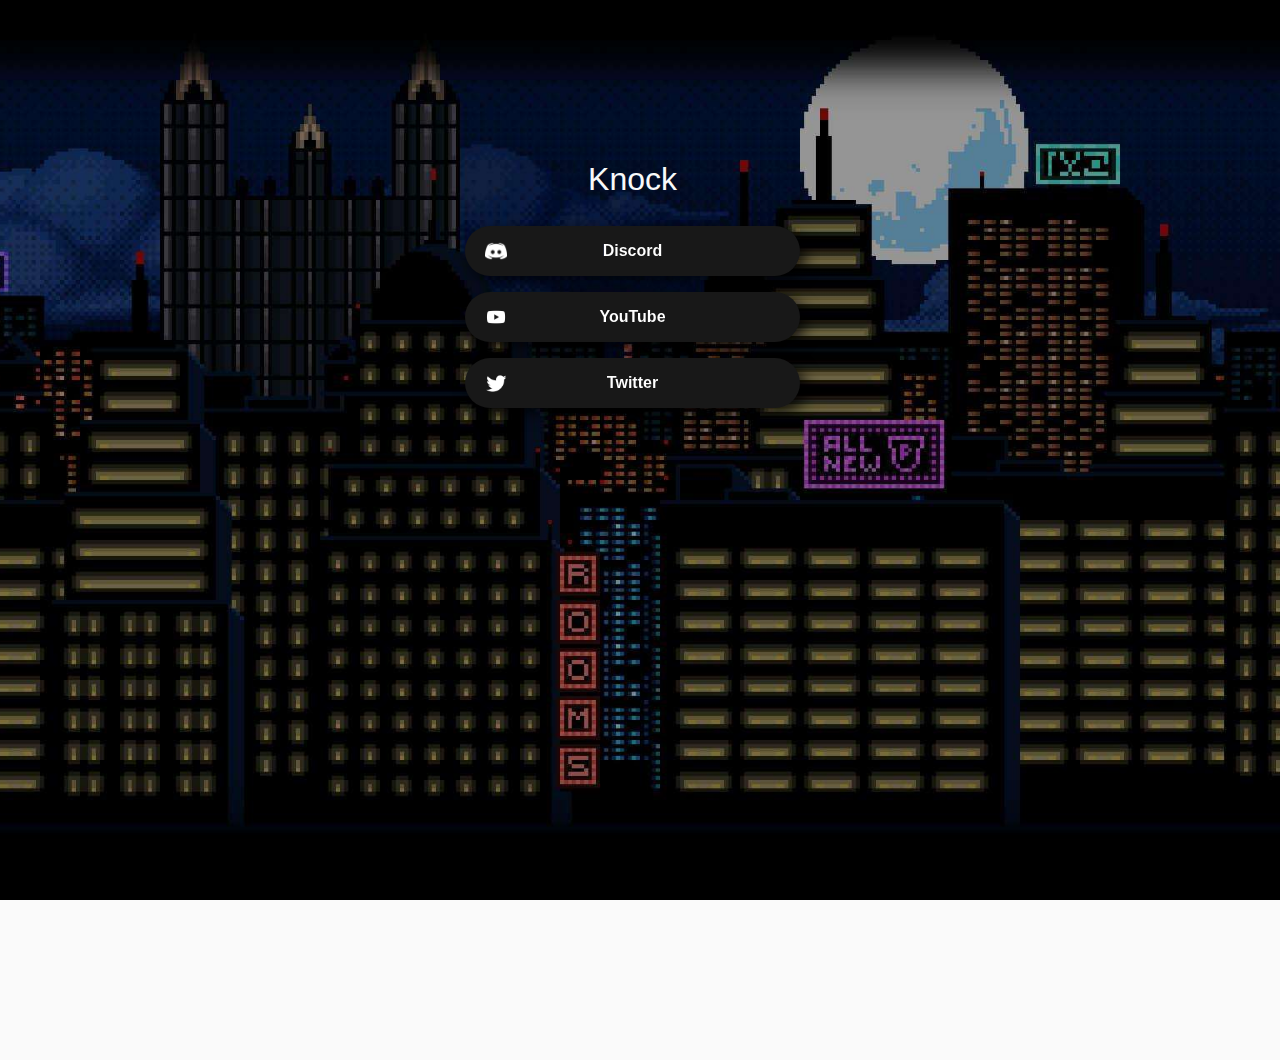
<file: index.html>
<html>
    <head>
    <title>Knock</title>
    <meta charset="utf-8" />
    <meta name="viewport" content="width=device-width, initial-scale=1, shrink-to-fit=no" />
    <link rel="shortcut icon" type="image/jpg" href="">
    <meta property="og:type" content="website">
    <meta property="og:url" content="http://homicide.co/">
    <meta property="og:title" content="Knock" />
    <meta property="og:image" content="https://i.imgur.com/PwaEGXU.png">
    <meta name="theme-color" content="#36393F">
    <meta property="twitter:card" content="summary_large_image">
    <meta property="twitter:url" content="http://homicide.co/">
    <meta property="twitter:title" content="Knock">
    <meta property="twitter:image" content="https://i.imgur.com/PwaEGXU.png">
    <link rel="stylesheet" href="assets/css/style.css">
    <link rel="stylesheet" href="assets/css/bootstrap.css">
    <link rel="shortcut icon" type="image/png" href="/assets/img/lol.png">
    <script src="https://use.fontawesome.com/releases/v5.15.2/js/all.js" crossorigin="anonymous" type="c940623daddad5846cca19d3-text/javascript"></script>
    <script type="c940623daddad5846cca19d3-text/javascript">
    // <![CDATA[
    var colour="random"; // in addition to "random" can be set to any valid colour eg "#f0f" or "red"
    var sparkles=50;

    </script>

    <style>
       /* *{margin:0;} */
#bigcontainer{
    height: 100%;
    width: 100%;
    margin-top: 25%;
    overflow: hidden;
}

#heliosisdad{
    width: 100%;
    height: 99%;
    overflow: auto;
    padding-right: 15px;
}

html, body{
    height: 99%;
    overflow:hidden;
}

    </style>
    </head>
    <body>
        <div id="bigcontainer">
            <div id="heliosisdad">
    <a href="http://homicide.co/"><div style="position:absolute; top:0; right:0; width: 25px;">‎‎‎‎</div></a>
    <canvas id="noise" class="noise fixed-fluid"></canvas>
    <div class="container text-center" style="z-index: 10;">
    <div class="row mx-auto">
    <h2 class="text-light mx-auto">Knock</h2>
    </div>
    <div class="row mx-auto text-center">
    <div class="box mx-auto">
    <div class="socials">
    <a target="_blank" href="https://discord.com/users/817312001163526144">
    <img src="assets/img/dc.png" aria-hidden="true">
    <span class="spand">Discord</span>
    </a>
    <a target="_blank" href="https://www.youtube.com/KN0CK">
    <img src="assets/img/yt.png" aria-hidden="true">
    <span class="spank">YouTube</span>
    </a>
	<a target="_blank" href="https://twitter.com/iamKnock">
    <img src="assets/img/twitter.png" aria-hidden="true">
    <span class="spant">Twitter</span>
    </a>

    </div>
    </div>
    </div>
    </div>
    </div>
    </div>
    <script src="assets/js/noise.js" type="c940623daddad5846cca19d3-text/javascript"></script>
    <script src="assets/js/clipboard/dist/clipboard.min.js" type="c940623daddad5846cca19d3-text/javascript"></script>
    <script type="c940623daddad5846cca19d3-text/javascript" src="assets/js/vanilla-tilt.js"></script>
    <script type="c940623daddad5846cca19d3-text/javascript">
    
    </script>
    <script src="https://ajax.cloudflare.com/cdn-cgi/scripts/7d0fa10a/cloudflare-static/rocket-loader.min.js" data-cf-settings="c940623daddad5846cca19d3-|49" defer=""></script></body>
    </html>
</file>
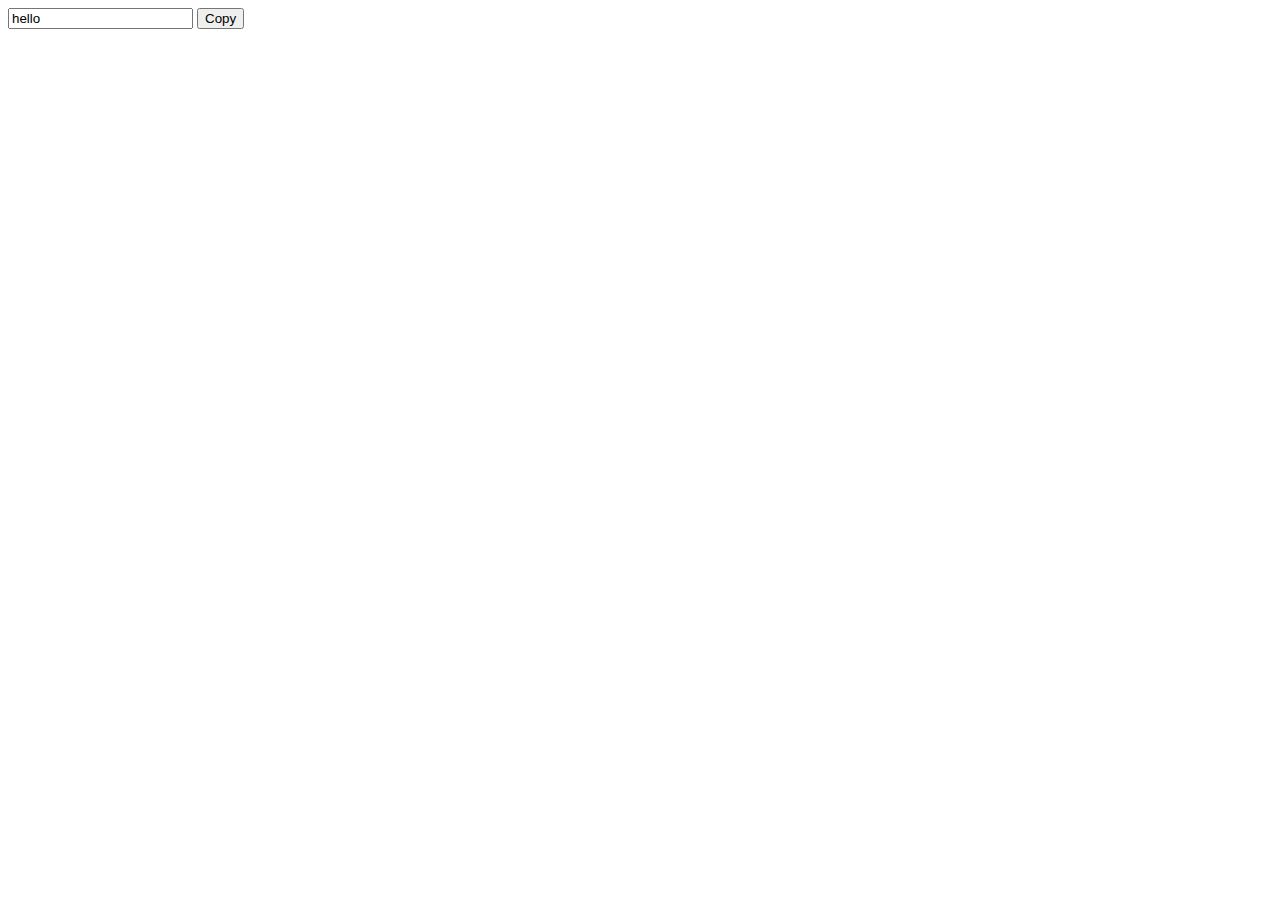
<file: assets/js/clipboard/demo/target-input.html>
<!DOCTYPE html>
<html lang="en">
<head>
    <meta charset="UTF-8">
    <title>target-input</title>
    <meta name="viewport" content="width=device-width, initial-scale=1">
</head>
<body>
    <!-- 1. Define some markup -->
    <input id="foo" type="text" value="hello">
    <button class="btn" data-clipboard-action="copy" data-clipboard-target="#foo">Copy</button>

    <!-- 2. Include library -->
    <script src="../dist/clipboard.min.js"></script>

    <!-- 3. Instantiate clipboard -->
    <script>
    var clipboard = new ClipboardJS('.btn');

    clipboard.on('success', function(e) {
        console.log(e);
    });

    clipboard.on('error', function(e) {
        console.log(e);
    });
    </script>
</body>
</html>
</file>
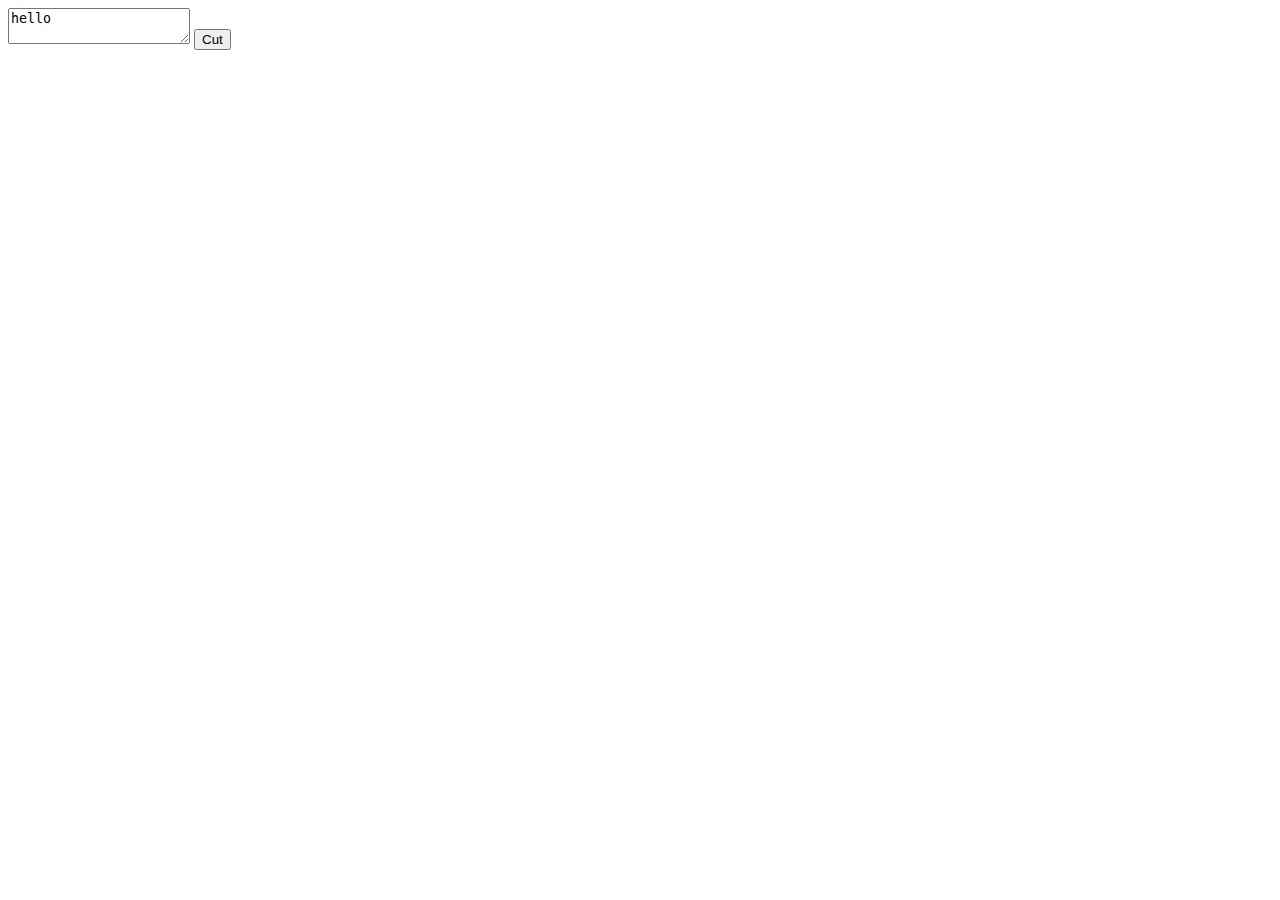
<file: assets/js/clipboard/demo/target-textarea.html>
<!DOCTYPE html>
<html lang="en">
<head>
    <meta charset="UTF-8">
    <title>target-textarea</title>
    <meta name="viewport" content="width=device-width, initial-scale=1">
</head>
<body>
    <!-- 1. Define some markup -->
    <textarea id="bar">hello</textarea>
    <button class="btn" data-clipboard-action="cut" data-clipboard-target="#bar">Cut</button>

    <!-- 2. Include library -->
    <script src="../dist/clipboard.min.js"></script>

    <!-- 3. Instantiate clipboard -->
    <script>
    var clipboard = new ClipboardJS('.btn');

    clipboard.on('success', function(e) {
        console.log(e);
    });

    clipboard.on('error', function(e) {
        console.log(e);
    });
    </script>
</body>
</html>
</file>
<file: assets/css/style.css>
* {
    list-style: none;
    outline: none;
    padding: 0;
    margin: 0;
    font-family: "Poppins", sans-serif;
    box-sizing: border-box;
}

body {
    background: url(../img/xo.png);
    display: flex;
    justify-content: center;
    align-items: center;
    min-height: 100vh;
    background-repeat: no-repeat;
    background-attachment: fixed;
    background-size: cover;
    background-position: center center;
}

.fixed-fluid {
    position: fixed;
    top: 0;
    left: 0;
    width: 100%;
    height: 100vh;
    pointer-events: none;
    opacity: .2;
}


.noise {
    z-index: 0;
}

/* Buttons */

.content {
    width: 100%;
    display: flex;
    align-items: center;
    justify-content: center;
    flex-direction: column;
    overflow: hidden;
}

.box {
    width: 100%;
    overflow-x: auto;
    overflow-y: hidden;
    align-items: flex-start;
    justify-content: flex-start;
    scroll-snap-type: x mandatory;
    scroll-behavior: smooth;
    flex: 1;
    height: 100%;
    position: relative;
    max-width: 500px;
}

.socials {
    display: flex;
    align-items: flex-start;
    justify-content: flex-start;
    flex-direction: column;
    padding: 15px 20px;
    padding-top: 0px;
    max-width: 500px;
    width: 75%;
    margin: auto;
    min-width: 75%;
    scroll-snap-align: center;
    flex: 1;
    overflow: auto;
    padding-top: 20px;
}

.socials a {
    display: block;
    width: 100%;
    padding: 13px 0px;
    text-decoration: none;
    font-size: 1rem;
    color: #fff;
    display: flex;
    align-items: center;
    justify-content: center;
    background: #181818;
    margin-bottom: 16px;
    border-radius: 25px;
    position: relative;
    box-shadow: 0px 10px 30px 0px rgba(var(--primary), 0.15);
    filter: drop-shadow(0.35rem 0.35rem 0.5rem rgba(0, 0, 0, 0.8))
}

.socials a:hover {
    text-decoration: none;
    color: white;
}

.socials a:last-child {
    margin-bottom: 40px;
}

.socials a img {
    max-width: 22px;
    position: absolute;
    left: 20px;
}

.socials a svg {
    width: 22px;
    fill: #fff;
    position: absolute;
    left: 20px;
}

.socials a img {
    font-size: 1.6rem;
    position: absolute;
    left: 20px;
    /* margin-right: 8px; */
}

.socials a span {
    text-align: center;
}

.socials a span p {
    font-size: 0.8rem;
}

.spant{
    display: inline;
    color: white;
    position: relative;
    overflow: hidden;
    font-weight: 800;
    background: linear-gradient(to right,#039be5, #039be5 50%, white 50%);
    background-clip: text;
    -webkit-background-clip: text;
    -webkit-text-fill-color: transparent;
    background-size: 200% 100%;
    background-position: 100%;
    transition: background-position 275ms ease;
    text-decoration: none;
}

.spand{
    display: inline;
    color: white;
    position: relative;
    overflow: hidden;
    font-weight: 800;
    background: linear-gradient(to right,#7289da, #7289da 50%, white 50%);
    background-clip: text;
    -webkit-background-clip: text;
    -webkit-text-fill-color: transparent;
    background-size: 200% 100%;
    background-position: 100%;
    transition: background-position 275ms ease;
    text-decoration: none;
}

.spank{
    display: inline;
    color: white;
    position: relative;
    overflow: hidden;
    font-weight: 800;
    background: linear-gradient(to right,#ff0000, #ff0000 50%, white 50%);
    background-clip: text;
    -webkit-background-clip: text;
    -webkit-text-fill-color: transparent;
    background-size: 200% 100%;
    background-position: 100%;
    transition: background-position 275ms ease;
    text-decoration: none;
}

.vsco{
    display: inline;
    color: white;
    position: relative;
    overflow: hidden;
    font-weight: 800;
    background: linear-gradient(to right,#000000, #000000 50%, white 50%);
    background-clip: text;
    -webkit-background-clip: text;
    -webkit-text-fill-color: transparent;
    background-size: 200% 100%;
    background-position: 100%;
    transition: background-position 275ms ease;
    text-decoration: none;
}

.spano{
    display: inline;
    color: white;
    position: relative;
    overflow: hidden;
    font-weight: 800;
    background: linear-gradient(to right,#BEBFC1, #BEBFC1 50%, white 50%);
    background-clip: text;
    -webkit-background-clip: text;
    -webkit-text-fill-color: transparent;
    background-size: 200% 100%;
    background-position: 100%;
    transition: background-position 275ms ease;
    text-decoration: none;
}

a:hover span{
    background-position: 0 100%;
}

@media (max-width: 768px) {

    .container {
        margin-top: 10vh;
    }

    .socials {
        width: 100%;
        margin: 0 !important;
    }

}
</file>
